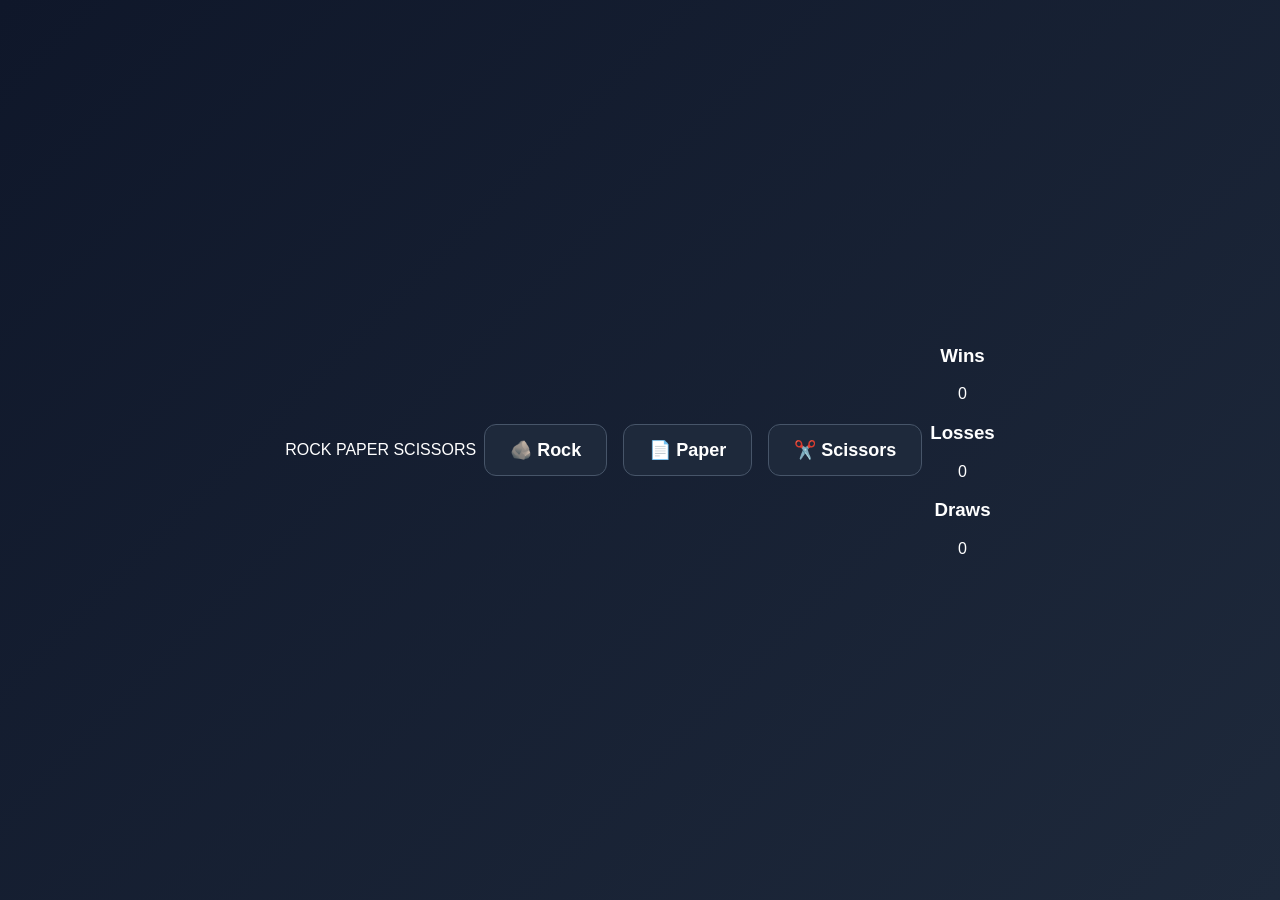
<file: index.html>
<!doctype html>
<html lang="en">
  <head>
    <meta charset="UTF-8" />
    <meta name="viewport" content="width=device-width, initial-scale=1.0" />
    <title>Rock Paper Scissors</title>
    <meta http-equiv="refresh" content="0; url=sps.html" />
  </head>
  <body>
    <p>Loading game...</p>
    <a href="sps.html"></a>
  </body>
</html>
</file>
<file: sps.css>
body {
  margin: 0;
  min-height: 100vh;

  display: flex;
  justify-content: center;
  align-items: center;

  text-align: center;

  font-family: Arial, sans-serif;

  background: linear-gradient(135deg, #0f172a, #1e293b);

  color: white;
}

h1 {
  margin-bottom: 30px;

  font-size: 40px;

  letter-spacing: 1px;
}

button {
  padding: 14px 25px;

  margin: 8px;

  border: 1px solid #475569;

  border-radius: 12px;

  background: #1e293b;

  color: white;

  font-size: 18px;

  font-weight: bold;

  cursor: pointer;

  transition: all 0.2s ease;
}

button:hover {
  background: #334155;

  border-color: #64748b;

  transform: translateY(-4px);

  box-shadow: 0 8px 20px rgba(0, 0, 0, 0.35);
}

button:active {
  transform: translateY(0) scale(0.96);
}

@media (max-width: 550px) {
  button {
    padding: 12px 18px;

    margin: 5px;

    font-size: 16px;
  }

  h1 {
    font-size: 30px;
    ```css .scoreboard {
      display: flex;
      justify-content: center;
      gap: 15px;
      margin: 25px auto;
      flex-wrap: wrap;
    }

    .score-box {
      min-width: 90px;
      padding: 15px 20px;
      border-radius: 12px;
      text-align: center;
      background: #ffffff;
      box-shadow: 0 4px 12px rgba(0, 0, 0, 0.12);
    }

    .score-box h3 {
      margin: 0 0 10px;
      font-size: 16px;
    }

    .score-box p {
      margin: 0;
      font-size: 28px;
      font-weight: bold;
    }

    .score-box.win h3 {
      color: #16a34a;
    }

    .score-box.lose h3 {
      color: #dc2626;
    }

    .score-box.draw h3 {
      color: #d97706;
    }
  }
}
</file>
